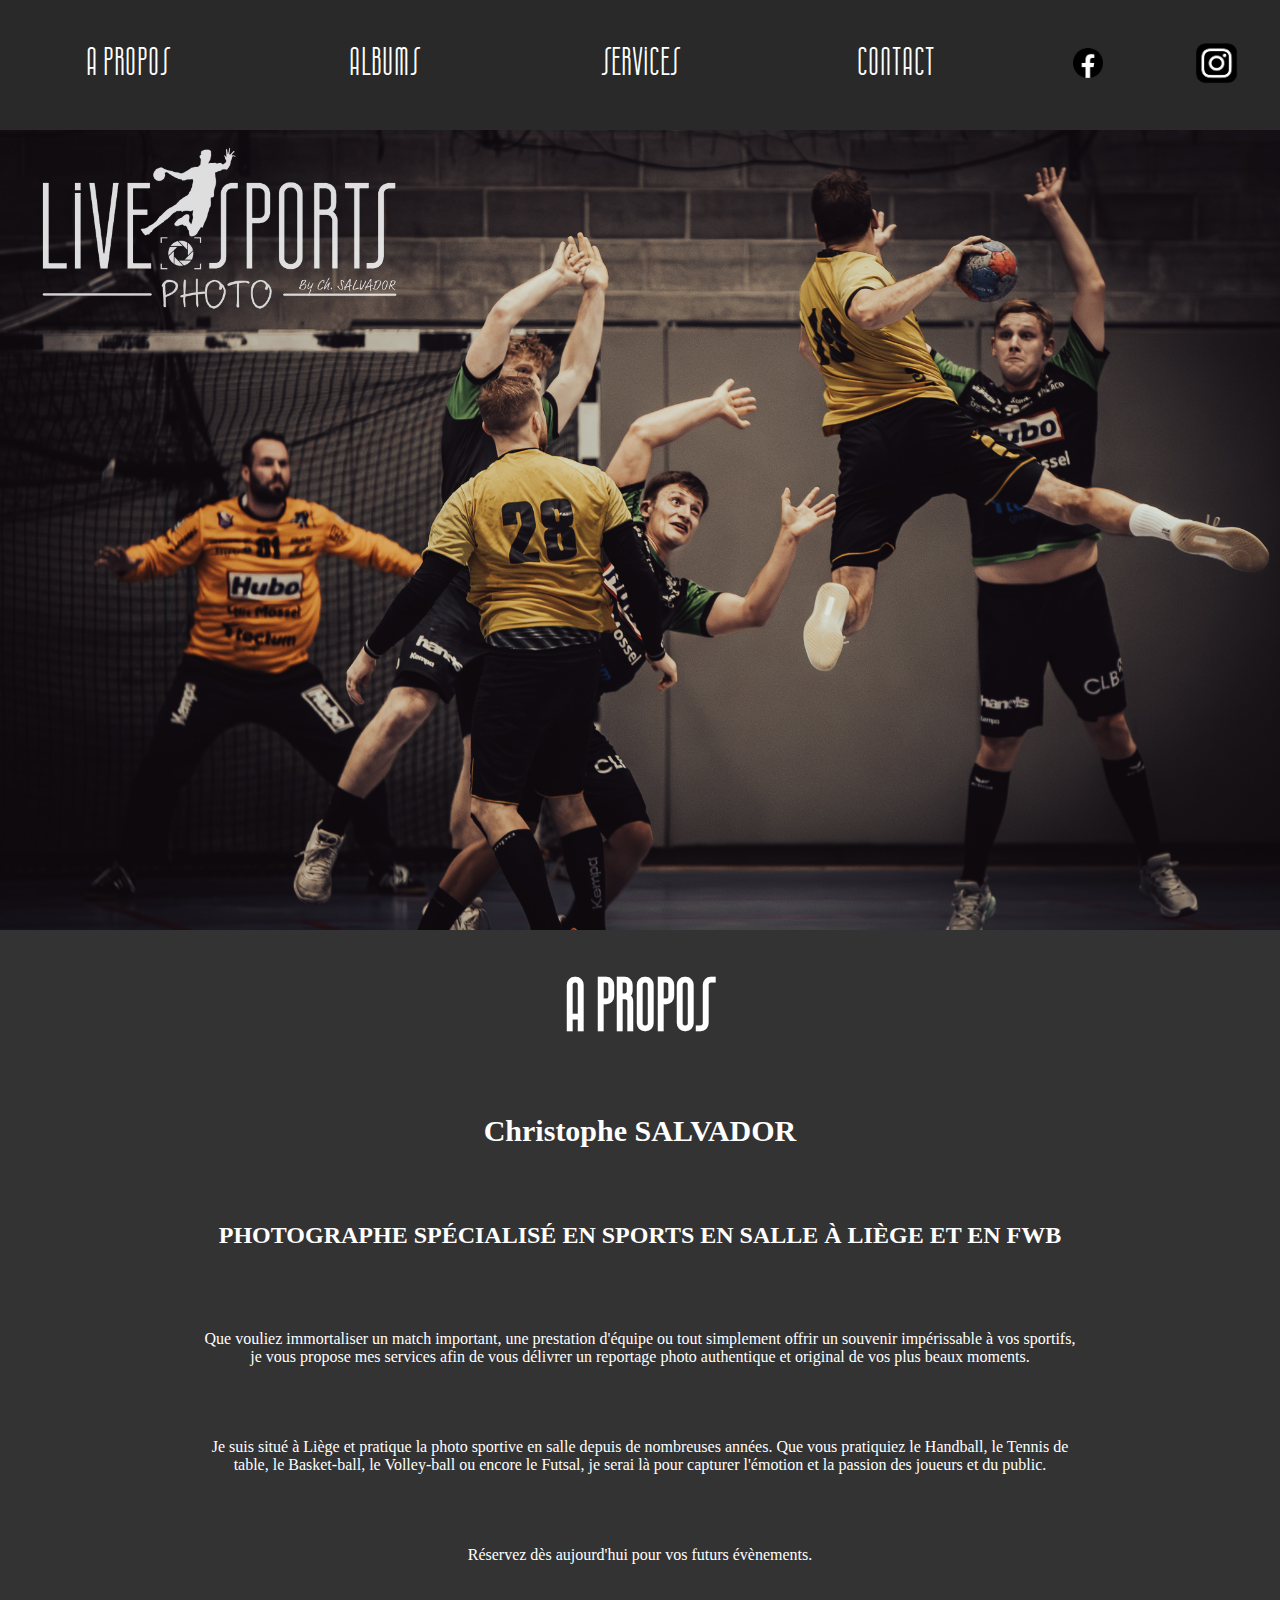
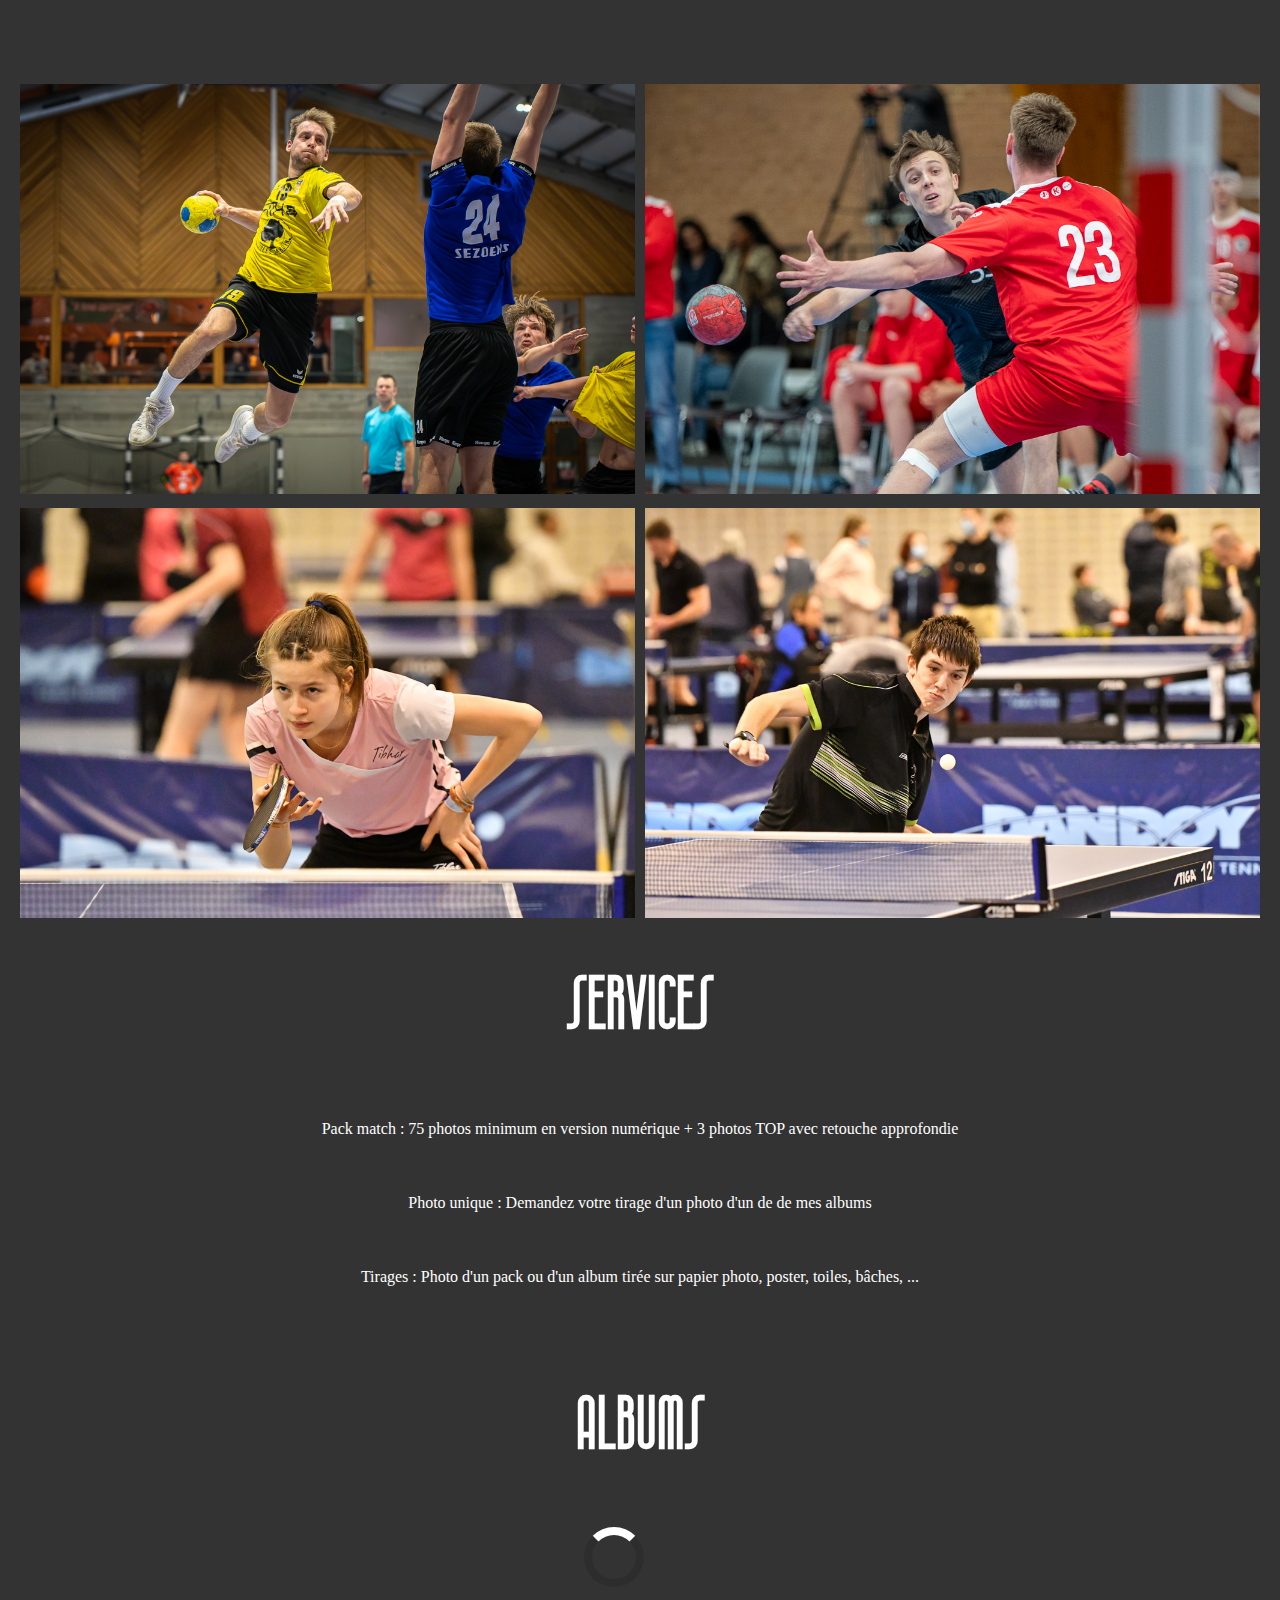
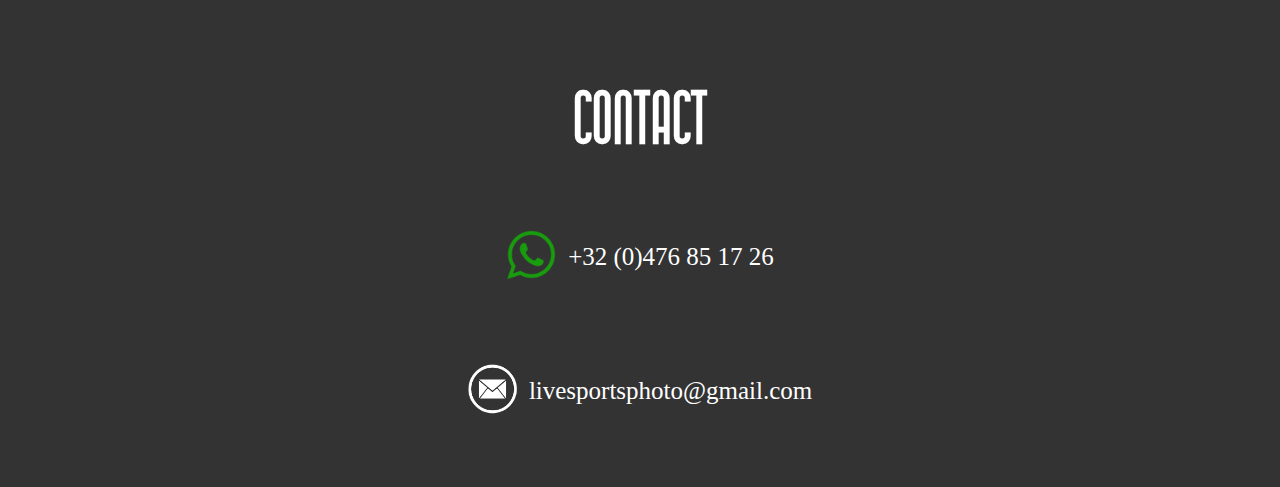
<file: index.html>
<!DOCTYPE html>
<html lang="en">
  <head>
    <meta charset="UTF-8" />
    <meta name="viewport" content="width=device-width, initial-scale=1.0" />
    <meta
      name="google-site-verification"
      content="tTJgzvumUgOirmAxKwH-opkujlACcfI6zhc-YUflTac"
    />
    <link rel="stylesheet" href="style/style.css" />
    <title>Live Sports Photo</title>
    <link rel="icon" href="assets/logos/favicon.ico" type="image/x-icon" />
  </head>
  <body>
    <header>
      <div class="menu-list">
        <div class="menu-item-text-container" id="menu-item-about-container">
          <a href="#about-section" class="menu-item-text">A propos</a>
        </div>
        <div class="menu-item-text-container">
          <a href="#album-ref" class="menu-item-button">Albums</a>
        </div>
        <div class="menu-item-text-container" id="menu-item-services-container">
          <a href="#services-section" class="menu-item-text">Services</a>
        </div>
        <div class="menu-item-text-container" id="menu-item-contact-container">
          <a href="#contact-section" class="menu-item-text">Contact</a>
        </div>
        <div class="menu-item-logo-container">
          <a href="https://www.facebook.com/profile.php?id=61557117631080"
            ><img
              class="menu-item-logo"
              src="assets/logos/facebook_logo.png"
              alt="Facebook Logo"
          /></a>
        </div>
        <div class="menu-item-logo-container">
          <a href="https://www.instagram.com/livesportsphoto/"
            ><img
              class="menu-item-logo"
              src="assets/logos/logo_instagram.png"
              alt="Instagram Logo"
          /></a>
        </div>
      </div>
    </header>
    <main>
      <div>
        <img
          class="photo"
          src="assets/photos/CSA_7332-Enhanced-NR.jpg"
          alt=""
        />
      </div>
      <div class="about-container" id="about-section">
        <div class="about-title-container">
          <h1>A PROPOS</h1>
        </div>
        <div class="about-name-container">
          <h2>Christophe SALVADOR</h2>
        </div>
        <div class="about-subtitle-container">
          <h2>PHOTOGRAPHE SPÉCIALISÉ EN SPORTS EN SALLE À LIÈGE ET EN FWB</h2>
        </div>
        <div class="about-paragraph-container">
          <p>
            Que vouliez immortaliser un match important, une prestation d'équipe
            ou tout simplement offrir un souvenir impérissable à vos sportifs,
            je vous propose mes services afin de vous délivrer un reportage
            photo authentique et original de vos plus beaux moments.
          </p>
        </div>
        <div class="about-paragraph-container">
          <p>
            Je suis situé à Liège et pratique la photo sportive en salle depuis
            de nombreuses années. Que vous pratiquiez le Handball, le Tennis de
            table, le Basket-ball, le Volley-ball ou encore le Futsal, je serai
            là pour capturer l'émotion et la passion des joueurs et du public.
          </p>
        </div>
        <div class="about-paragraph-container">
          <p>Réservez dès aujourd'hui pour vos futurs évènements.</p>
        </div>
      </div>
      <div class="grid-photo">
        <div class="photo-item">
          <img src="assets/photos/LSP.jpg" alt="" />
        </div>
        <div class="photo-item">
          <img src="assets/photos/LSP-1.jpg" alt="" />
        </div>
        <div class="photo-item">
          <img src="assets/photos/LSP-2.jpg" alt="" />
        </div>
        <div class="photo-item">
          <img src="assets/photos/LSP-3.jpg" alt="" />
        </div>
      </div>
      <div class="services-container" id="services-section">
        <div class="services-title-container"><h1>SERVICES</h1></div>
        <div class="services-paragraph-container">
          <p>
            Pack match : 75 photos minimum en version numérique + 3 photos TOP
            avec retouche approfondie
          </p>
        </div>
        <div class="services-paragraph-container">
          <p>
            Photo unique : Demandez votre tirage d'un photo d'un de de mes
            albums
          </p>
        </div>
        <div class="services-paragraph-container">
          <p>
            Tirages : Photo d'un pack ou d'un album tirée sur papier photo,
            poster, toiles, bâches, ...
          </p>
        </div>
      </div>
      <div class="album-title-container" id="album-ref">
        <h1>Albums</h1>
      </div>
      <div id="loading"></div>
      <div class="album-container">
        <div id="sections-column">
          <!-- Les sections seront ajoutées ici dynamiquement -->
        </div>
        <div id="albums-column">
          <!-- Les albums seront affichés ici -->
        </div>
      </div>
      <div class="contact-container" id="contact-section">
        <div class="contact-title-container"><h1>CONTACT</h1></div>
        <div class="contact-paragraph-container">
          <div class="contact-paragraph-logo-container">
            <img src="assets/logos/logo_whatsapp.png" alt="" />
          </div>
          <div class="contact-paragraph-text-container">
            <p>+32 (0)476 85 17 26</p>
          </div>
        </div>
        <div class="contact-paragraph-container">
          <div class="contact-paragraph-logo-container">
            <img src="assets/logos/logo_mail.png" alt="" />
          </div>
          <div class="contact-paragraph-text-container">
            <a
              href="https://mail.google.com/mail/?view=cm&fs=1&to=livesportsphoto@gmail.com"
              ><p>livesportsphoto@gmail.com</p></a
            >
          </div>
        </div>
      </div>
    </main>
    <script src="./script/script.js"></script>
  </body>
</html>
</file>
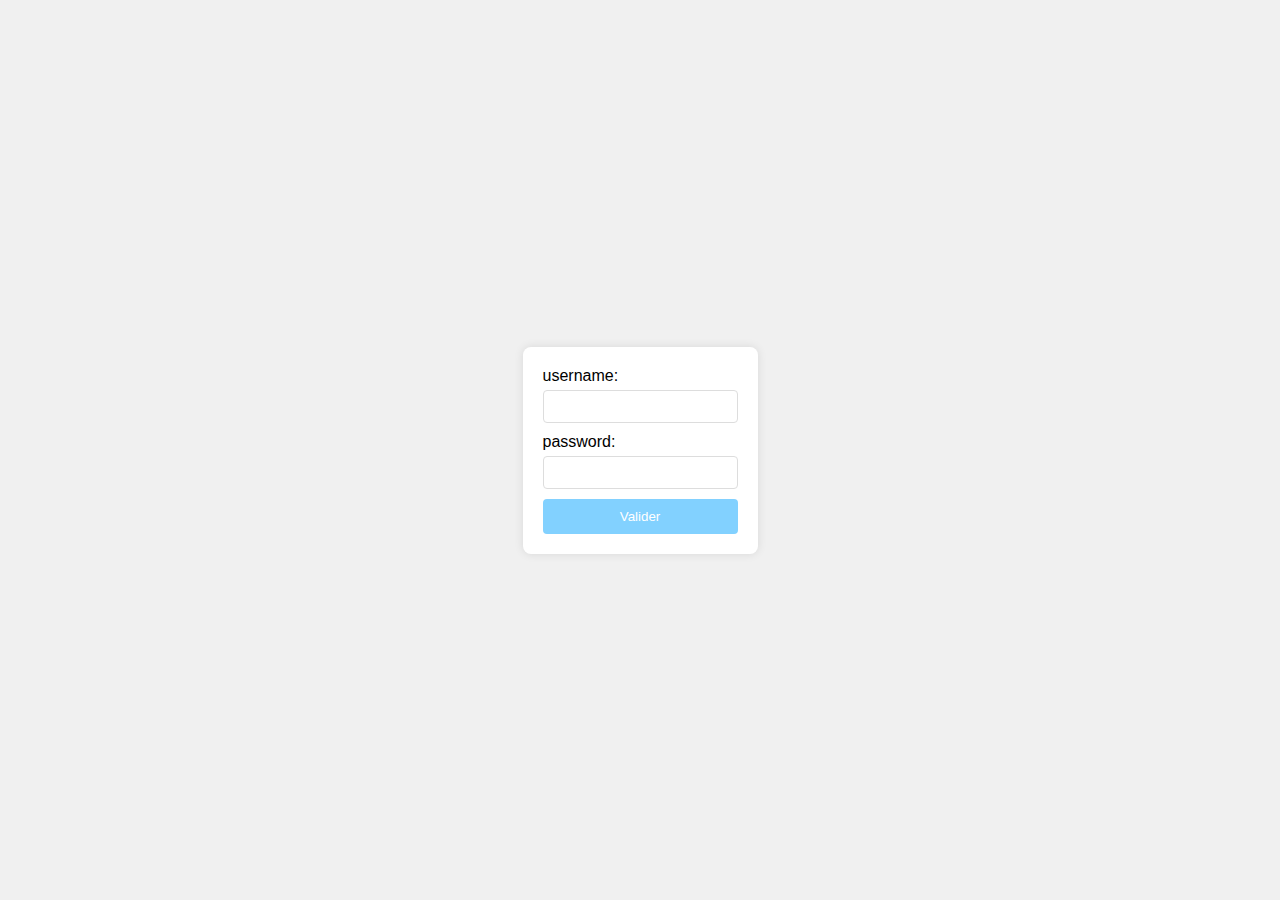
<file: admin.html>
<!DOCTYPE html>
<html lang="fr">
  <head>
    <meta charset="UTF-8" />
    <meta name="viewport" content="width=device-width, initial-scale=1.0" />
    <title>Admin</title>
    <link rel="stylesheet" href="style/admin/admin.css" />
  </head>
  <body>
    <div class="container" id="resultContainer">
      <form id="loginForm">
        <label for="username">username:</label>
        <input type="text" id="username" name="username" required />

        <label for="password">password:</label>
        <input type="password" id="password" name="password" required />

        <button type="submit">Valider</button>
      </form>
    </div>
    <script src="script/admin/admin.js"></script>
  </body>
</html>
</file>
<file: style/style.css>
@font-face {
  font-family: "WestGate";
  src: url("../assets/fonts/westgate/Westgate.woff2") format("woff2"),
    url("../assets/fonts/westgate/Westgate.woff") format("woff"),
    url("../assets/fonts/westgate/Westgate.ttf") format("ttf");
}

html {
  scroll-behavior: smooth;
}

body {
  background-color: #333333;
}

* {
  margin: 0;
  padding: 0;
  box-sizing: border-box;
}

header {
  background-color: #292929;
  height: 130px;
}

.menu-list {
  display: flex;
  justify-content: space-around;
  width: 100%;
  height: 100%;
}

.menu-item-text-container {
  flex: 2;
  display: flex;
  justify-content: center; /*Alignement horizontal*/
  align-items: center; /*Alignement vertical*/
}

.menu-item-logo-container {
  flex: 1;
  display: flex;
  justify-content: center; /*Alignement horizontal*/
  align-items: center; /*Alignement vertical*/
}

.menu-item-main-logo-container {
  flex: 2;
  display: flex;
  justify-content: center; /*Alignement horizontal*/
  align-items: center; /*Alignement vertical*/
}

.menu-item-text {
  color: white;
  font-size: 40px;
  font-family: "WestGate";
  text-decoration: none;
}

.menu-item-button {
  color: white;
  background-color: transparent;
  border: transparent;
  font-size: 40px;
  font-family: "WestGate";
  text-decoration: none;
}

.menu-item-logo {
  width: 50px;
  height: 50px;
}

.menu-item-main-logo {
  width: 100%;
  height: 100%;
}

.grid-photo {
  margin: 20px;
  display: grid;
  grid-template-columns: auto auto;
  gap: 10px;
}

.photo-item {
  padding: 0px;
  border-color: transparent;
}

.photo-item img {
  max-width: 100%;
  height: auto;
}

.photo {
  width: 100%;
}

main {
  background-color: #333333;
}

.about-container {
  margin-top: 20px;
  margin-left: 200px;
  margin-right: 200px;
  margin-bottom: 30px;
  height: 700px;
  display: flex;
  flex-direction: column;
}

.about-title-container {
  margin-top: 20px;
  margin-bottom: 15px;
  flex: 1;
}

.about-name-container {
  flex: 1;
}

.about-subtitle-container {
  flex: 1;
}

.about-paragraph-container {
  flex: 1;
}

.about-name-container h2 {
  color: white;
  text-align: center;
  font-family: "Lucida Sans";
  font-size: 30px;
}

.about-title-container h1 {
  color: white;
  text-align: center;
  font-family: WestGate;
  font-size: 75px;
  margin-bottom: 50px;
}

.about-subtitle-container h2 {
  color: white;
  text-align: center;
  font-family: Verdana;
}

.about-paragraph-container p {
  color: white;
  text-align: center;
  font-family: Verdana;
  margin-bottom: 10px;
}

.services-container {
  margin-top: 20px;
  margin-left: 30px;
  margin-right: 30px;
  height: 400px;
  display: flex;
  flex-direction: column;
}

.services-title-container {
  margin-top: 30px;
  flex: 2;
}

.services-paragraph-container {
  flex: 1;
}

.services-title-container h1 {
  color: white;
  text-align: center;
  font-family: WestGate;
  font-size: 75px;
}

.services-paragraph-container p {
  color: white;
  text-align: center;
  font-family: Verdana;
}

.contact-container {
  margin-top: 20px;
  margin-left: 30px;
  margin-right: 30px;
  margin-bottom: 30px;
  height: 400px;
  display: flex;
  flex-direction: column;
}

.contact-title-container {
  flex: 1;
}

.contact-title-container h1 {
  color: white;
  text-align: center;
  font-family: WestGate;
  font-size: 75px;
  margin-top: 30px;
}

.contact-paragraph-container {
  flex: 1;
  display: flex;
  align-items: center;
  justify-content: center;
}

.contact-paragraph-logo-container img {
  height: 50px;
  color: transparent;
}

.contact-paragraph-text-container p {
  color: white;
  font-family: Verdana;
  font-size: 25px;
  margin-left: 12px;
}

.contact-paragraph-text-container a {
  text-decoration: none;
}

@media screen and (max-width: 800px) {
  #menu-item-about-container {
    display: none;
  }

  #menu-item-services-container {
    display: none;
  }

  .menu-item-main-logo-container {
    flex: 3;
  }

  .about-container {
    margin-top: 10px;
    margin-left: 10px;
    margin-right: 10px;
    margin-bottom: 0px;
    height: 700px;
    display: flex;
    flex-direction: column;
  }

  .grid-photo {
    margin: 20px;
    display: flex;
    flex-direction: column;
    gap: 10px;
  }

  .contact-paragraph-text-container p {
    font-size: 16px;
  }

  .about-title-container h1 {
    font-size: 60px;
  }

  .services-title-container h1 {
    font-size: 60px;
  }

  .album-title-container h1 {
    font-size: 60px;
  }

  .contact-title-container h1 {
    font-size: 60px;
  }
}

/*Albums*/

.album-title-container h1 {
  color: white;
  text-align: center;
  font-family: WestGate;
  font-size: 75px;
  margin-top: 50px;
  margin-bottom: 90px;
}

.album-container {
  display: flex;
  width: 80%;
  margin: 20px auto;
  align-items: center;
  justify-content: center;
}

.album-container a,
.album-container div {
  text-align: center;
  font-size: 27px;
  color: white;
  text-decoration: none;
}

.album-container div div {
  border: 2px solid white; /* Largeur et couleur du bord */
  border-radius: 15px; /* Arrondi des coins */
  padding: 22px; /* Espacement intérieur */
  background-color: #333; /* Couleur de fond pour mieux voir le bord */
  margin-bottom: 30px;
  cursor: pointer;
}

.album-container div div:hover {
  background-color: rgb(106, 106, 106); /* Couleur de fond au survol */
}

#sections-column {
  min-width: 200px;
  margin-right: 50px;
}

#albums-column {
  min-width: 200px;
  margin-left: 50px;
}

.section {
  padding: 10px;
  cursor: pointer;
}

.album {
  margin-bottom: 10px;
}

/* Style pour le rond de chargement */
#loading {
  left: 48%;
  position: relative;
  transform: translate(-50%, -50%); /* Centrer */
  border: 8px solid rgba(0, 0, 0, 0.1); /* Bordure claire */
  border-radius: 50%; /* Rendre le bord rond */
  border-top: 8px solid white; /* Bordure colorée pour l'effet de rotation */
  width: 60px; /* Largeur du rond */
  height: 60px; /* Hauteur du rond */
  animation: spin 1s linear infinite; /* Animation de rotation */
}

/* Animation de rotation */
@keyframes spin {
  0% {
    transform: rotate(0deg);
  }
  100% {
    transform: rotate(360deg);
  }
}
</file>
<file: style/admin/admin.css>
body {
  font-family: Arial, sans-serif;
  display: flex;
  justify-content: center;
  align-items: center;
  height: 100vh;
  margin: 0;
  background-color: #f0f0f0;
}

.container {
  background-color: #fff;
  padding: 20px;
  border-radius: 8px;
  box-shadow: 0 0 10px rgba(0, 0, 0, 0.1);
}

form {
  display: flex;
  flex-direction: column;
}

label {
  margin-bottom: 5px;
}

input {
  margin-bottom: 10px;
  padding: 8px;
  border: 1px solid #ddd;
  border-radius: 4px;
}

button {
  padding: 10px;
  background-color: #82d1ff;
  color: #fff;
  border: none;
  border-radius: 4px;
  cursor: pointer;
}

button:hover {
  background-color: #5664ff;
}
</file>
